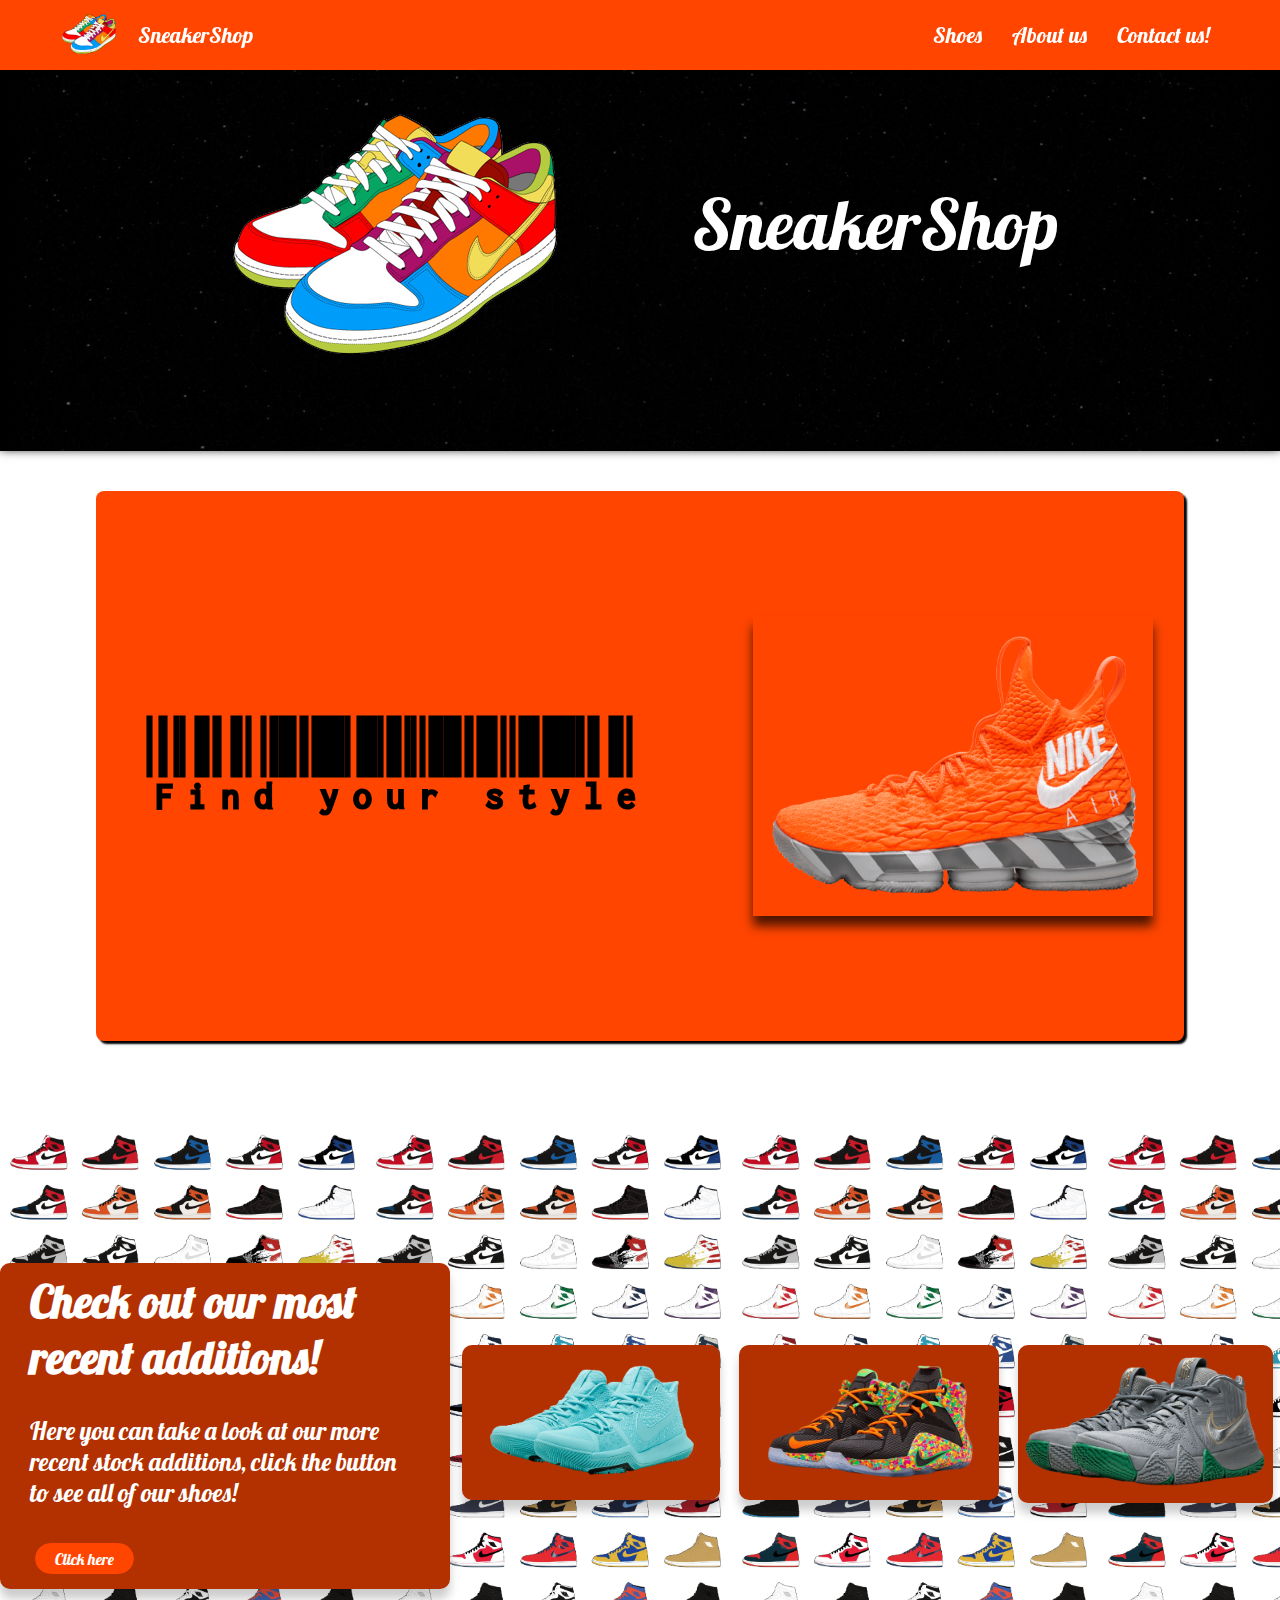
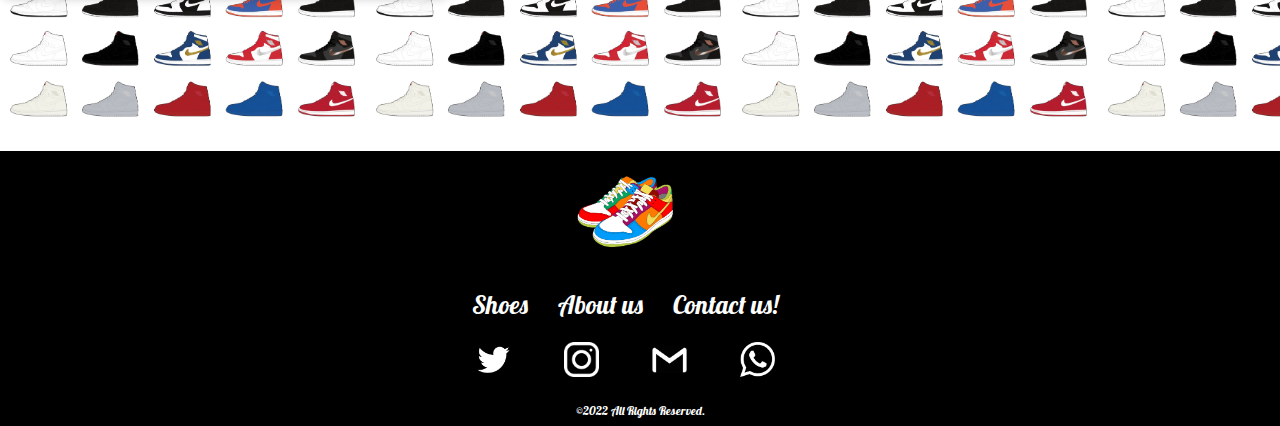
<file: index.html>
<!DOCTYPE html>
<html lang="en">
<head>
    <meta charset="UTF-8">
    <meta http-equiv="X-UA-Compatible" content="IE=edge">
    <meta name="viewport" content="width=device-width, initial-scale=1.0">
    <link rel="stylesheet" href="./estilos/style.css">
    <link rel="shortcut icon" href="./imagenes/logo-removebg-preview.png" type="image/x-icon">
    <title>SneakerShop | Home </title>
</head>
<body>
    <header>
        <a class="logo" href="./index.html">
            <img class="img__logo" src="./imagenes/logo-removebg-preview.png" alt="logo">
            <h3 class="h3__head">SneakerShop</h3>
        </a>
        
        <nav>
            <ul>
                <li class="item"><a href="./secciones/shoes.html">Shoes</a></li>
                <li class="item"><a href="./secciones/nosotros.html">About us</a></li>
                <li class="item"><a href="./secciones/contacto.html">Contact us!</a></li>
            </ul>
        </nav>
    </header>
    <main>
        <section class="banner">
            <img class="logo__banner" src="./imagenes/logo-removebg-preview.png" alt="Logo">
            <h1 class="h1__banner">SneakerShop</h1>
        </section>

       <section class="sec__mid">
           <div class="mid__home">
                <h2 class="h2__style">Find your style</h2>
                <img class="onfeet" src="./imagenes/3.jpg" alt="onfeet">
           </div>
        </section>

        <section class="latest__shoes">

            <div class="latest__text">
                <h2 class="h2__lat">Check out our most recent additions!</h2>

                <p class="p__lat">Here you can take a look at our more recent stock additions, click the button to see all of our shoes!</p>

                <a class="click" href="./secciones/shoes.html">Click here</a>
            </div>

            
            <div class="cards">
                <div class="cards__lat">
                    <img class="img__lat" src="./Shoes/ky3.png" alt="kyrie 3">
                </div>
                <div class="cards__lat">
                    <img class="img__lat" src="./Shoes/lebro.png" alt="lebron">
                </div>
                <div class="cards__lat">
                    <img  class="img__lat" src="./Shoes/4.png" alt="kyrie 4">
                </div>
            </div>
        </section>
    </main>

    
    <footer>
        <nav>
            <a class="footer__img" href="../index.html"><img src="./imagenes/logo-removebg-preview.png"></a>

            <ul class="footer__nav">
                <li><a href="secciones/shoes.html">Shoes</a><li>
                <li><a href="secciones/nosotros.html">About us</a></li>               
                <li><a href="secciones/contacto.html">Contact us!</a></li>   
            </ul>

            <div class="footer__redes">
                <a target="_blank" href="https://twitter.com/JoacoLobru"><img src="./imagenes/twitter.png" alt="Twitter"></a>
                <a target="_blank" href="https://www.instagram.com/joacolobru/"><img src="./imagenes/instagram.png" alt="instagram"></a>
                <a target="_blank" href="https://mail.google.com/mail/u/0/?tab=rm&ogbl#inbox?compose=GTvVlcSGMvXrxRGPzfkWnkMVvsQSxlvHNlCftFSCqSqCxVxRtdMBnSBtjXPrvxKzDWKtcLJhwnGjs"><img src="./imagenes/gmail.png" alt="gmail"></a>
                <a target="_blank" href="https://wa.me/+541149395180"><img src="./imagenes/whatsapp.png" alt="whatsapp"></a>
            </div>

            <p class="footer__copy">&copy;2022 All Rights Reserved.</p>
        </nav>
        
    </footer>

   </body>
 </html>
</body>
</html>
</file>
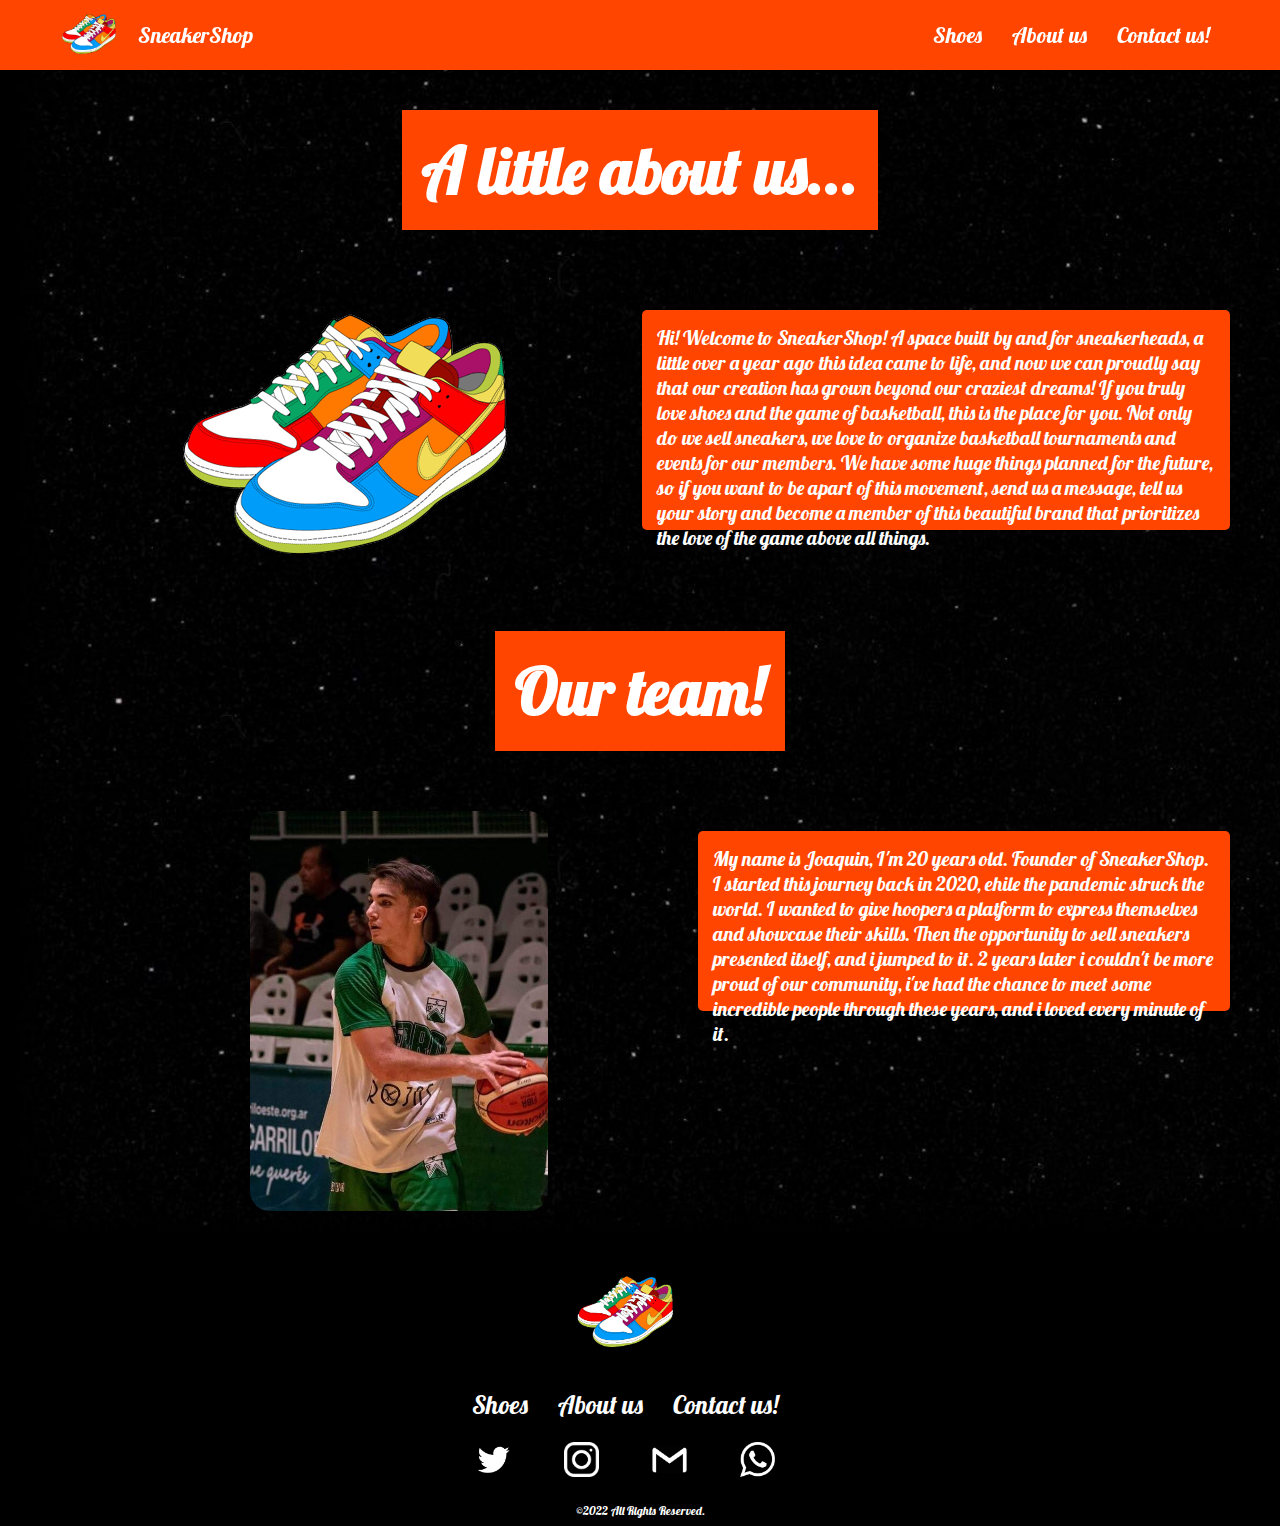
<file: secciones/nosotros.html>
<!DOCTYPE html>
<html lang="en">
<head>
    <meta charset="UTF-8">
    <meta http-equiv="X-UA-Compatible" content="IE=edge">
    <meta name="viewport" content="width=device-width, initial-scale=1.0">
    <link rel="stylesheet" href="../estilos/style.css">
    <link rel="shortcut icon" href="../imagenes/logo-removebg-preview.png" type="image/x-icon">
    <title>SneakerShop | About us</title>
</head>
<body>
    <header>
        <a class="logo" href="../index.html">
            <img class="img__logo" src="../imagenes/logo-removebg-preview.png" alt="logo">
            <h3 class="h3__head">SneakerShop</h3>
        </a>
        
        <nav>
            <ul>
                <li class="item"><a href="shoes.html">Shoes</a></li>
                <li class="item"><a href="nosotros.html">About us</a></li>
                <li class="item"><a href="contacto.html">Contact us!</a></li>
            </ul>
        </nav>

    </header>
    
    <main class="ab__main">
        <section class="h1__shoes">
            <h1 class="h1__sh">A little about us...</h1>
        </section>
        
        <section class="pres">
            <img class="ab__logo" src="../imagenes/logo-removebg-preview.png" alt="Logo">
            <p>Hi! Welcome to SneakerShop! A space built by and for sneakerheads, a little over a year ago this idea came to life, and now we can proudly say that our creation has grown beyond our craziest dreams! If you truly love shoes and the game of basketball, this is the place for you. Not only do we sell sneakers, we love to organize basketball tournaments and events for our members. We have some huge things planned for the future, so if you want to be apart of this movement, send us a message, tell us your story and become a member of this beautiful brand that prioritizes the love of the game above all things. </p>
        </section>

        <section class="h1-shoes">
            <h1 class="h1__sh">Our team!</h1>
        </section>

        <section class="team">
            <img class="lobru" src="../imagenes/WhatsApp-Image-2022-04-04-at-5.26.04-PM-e1650034533144.jpeg" alt="">
            <p>My name is Joaquin, I'm 20 years old. Founder of SneakerShop. I started this journey back in 2020, ehile the pandemic struck the world. I wanted to give hoopers a platform to express themselves and showcase their skills. Then the opportunity to sell sneakers presented itself, and i jumped to it. 2 years later i couldn't be more proud of our community, i've had the chance to meet some incredible people through these years, and i loved every minute of it.</p>
        </section>
    
    </main>



    <footer>
        <nav>
            <a class="footer__img" href="../index.html"><img src="../imagenes/logo-removebg-preview.png"></a>

            <ul class="footer__nav">
                <li><a href="secciones/shoes.html">Shoes</a><li>
                <li><a href="secciones/nosotros.html">About us</a></li>               
                <li><a href="secciones/contacto.html">Contact us!</a></li>   
            </ul>

            <div class="footer__redes">
                <a target="_blank" href="https://twitter.com/JoacoLobru"><img src="../imagenes/twitter.png" alt="Twitter"></a>
                <a target="_blank" href="https://www.instagram.com/joacolobru/"><img src="../imagenes/instagram.png" alt="instagram"></a>
                <a target="_blank" href="https://mail.google.com/mail/u/0/?tab=rm&ogbl#inbox?compose=GTvVlcSGMvXrxRGPzfkWnkMVvsQSxlvHNlCftFSCqSqCxVxRtdMBnSBtjXPrvxKzDWKtcLJhwnGjs"><img src="../imagenes/gmail.png" alt="gmail"></a>
                <a target="_blank" href="https://wa.me/+541149395180"><img src="../imagenes/whatsapp.png" alt="whatsapp"></a>
            </div>

            <p class="footer__copy">&copy;2022 All Rights Reserved.</p>
        </nav>
        
    </footer>

</body>
</html>
</file>
<file: estilos/style.css>
@import url('https://fonts.googleapis.com/css2?family=Lobster&display=swap'); /*Logo nav*/
@import url('https://fonts.googleapis.com/css2?family=Grape+Nuts&display=swap');
@import url('https://fonts.googleapis.com/css2?family=Libre+Barcode+128+Text&display=swap');
@import url('https://fonts.googleapis.com/css2?family=Public+Sans:wght@200&display=swap');
/*HEADER*/

*{
    margin: 0;
    padding: 0;
    box-sizing: border-box;
    scroll-behavior: smooth ;
    font-family: 'Lobster';
}

header{
    display: flex;
    justify-content: space-between;
    background-color: #ff4500;
    min-height: 65px;
    position: fixed;
    align-items: center;
    width: 100%;
    padding: 0 40px;

    box-shadow: 0 2px 5px rgba(0, 0, 0, 0.4);
    z-index: 10;
}

.logo{
    display: flex;
    align-items: center;
    text-decoration: none;
    color: white;
    font-family: 'Lobster', cursive;
}

.logo:hover{
    transform: scale(1.1);
    transition: 0.7s;
    color: white;
}

.h3__head{
    font-weight: 400;
    font-size: 22px;
}

.img__logo{
    height: 70px;
}

nav{
    text-decoration: none;
}

ul{
    display: flex;
    list-style: none;
}

nav a{
    color: white;
    padding-right: 30px;
    font-weight: 400;
    font-family: 'Lobster', cursive;
    text-decoration: none;
    font-size: 22px;
}

nav li:hover{
    transform: scale(1.2);
    transition: 0.7s;
    color: white;
}

.shop{
    height: 30px;
    width: 37px;
}

/*inicio*/
.banner{
    background-image: linear-gradient(
        0deg,
        rgba(0,0,0,0.5),
        rgba(0,0,0,0.5)
    )  
    ,url(../imagenes/background\ 1.jpg);
    background-size:cover;
    display: flex;
    text-align: center;
    width: 100%;
    box-shadow: 0px -2px 10px black;
    
}


.h1__banner{
    color: #ffffff;
    font-family: 'Lobster', cursive;
    font-weight: 300;
    font-size: 70px;
    margin-top: 180px;
   
}

.logo__banner{
    margin-left: 100px;
    margin-top: 30px;
}

.mid__home{
    display: flex;
    align-items: center;
    gap:60px;
}

.mid__home{
    background-color: #ff4500;
    display: flex;
    justify-content: center;
    max-width: 85%;
    height: 550px;
    margin-left: 7.5%;
    margin-top: 40px;
    margin-bottom: 60px;
    box-shadow: 3px 3px 2px black;
    border-radius: 8px;
}

.h2__style{
    font-family: 'Libre Barcode 128 Text', cursive;
    font-size: 100px;
    margin-left: 20px ;
    color: #000000;
    display: flex;
    flex-direction: row;
    
}

.onfeet{
    box-shadow: 0 10px 10px rgba(0, 0, 0, 0.7); 
    margin-top: px;
    margin-left: 50px;
    height: 300px;
    width: 400px;
}

/* Ultimos diseños */
.latest__shoes{
    background-image: url(../imagenes/backkk.jpg);
    background-size: contain;
    min-height: 650px;
    width: 100%;
    display: flex;
    align-items: center;
}

.latest__text{
    padding: 10px 30px 10px 30px;
    background-color: #B33000;
    font-family: 'Lobster', cursive;
    border-radius: 10px;
    box-shadow: 0 10px 10px rgba(0, 0, 0, 0.2);
}

.h2__lat{
    font-family: 'Lobster', cursive;
    color: white;
    font-size: 45px;
    padding-bottom: 30px;
}

.p__lat{
    color: white;
    font-size: 25px;
}

.cards{
    display: flex;
    justify-content: center;
}

.cards__lat{
    padding: 7px;
    margin-left: 5px;
}

.cards__lat img{
    background-color: #B33000;
    width: 100%;
    align-items: center;
    border-radius: 10px;
    box-shadow: 0 10px 10px rgba(0, 0, 0, 0.2);
}

.cards__lat:hover{
    transform: scale(1.1);
    transition: 0.7s;
    overflow: hidden;
}


.latest__shoes p{
    padding-bottom: 30px;
}

/* Footer */

footer{
    background-color: black;
    height: 275px;
    text-align: center;
    color: white;
}

.footer__nav{
    display: flex;
    justify-content: center;
    padding: 7px;
}
 
.footer__nav a{
    color: white;
    font-size: 25px;
}

.footer__img img{
    height: 125px;
    width: 175px;
}

.footer__img img:hover{
    transform: rotate(360deg);
    transition: 1.4s;
}

.footer__redes{
    padding: 15px;
}

.footer__redes img{
    height: 35px;
    padding: 0 10px;
}

.footer__redes img:hover{
    transform: scale(1.2);
    transition: 0.7s;
}

.footer__copy{
    font-size: 12px;
    padding-top: 5px;
}

/* Shoes */
.shoes__main{
    background-image: url(../imagenes/background\ 1.jpg);
    background-size: auto;
}

#stock{
    display: flex;
    margin: 15px;
    gap: 15px;
}

.h1__shoes{
    display: flex;
    justify-content: center;
    color: white;
    font-family: 'Lobster', cursive;
    font-size: 2em;
    font-weight: 800;
    padding-top: 80px;
}

#h1__sh{
    /* background-image:url(../imagenes/lll.jpg);
    background-size: cover; */
    padding: 20px;
    background-color: #ff4500;
}

.h1__sh{
    /* background-image:url(../imagenes/lll.jpg);
    background-size: cover; */
    padding: 20px;
    background-color: #ff4500;
}

.shoes__cards{
    display: grid;
    grid-template-columns: 25% 25% 25% 25%;
    overflow: hidden;
}

.shoes__img{
    margin: 60px 60px 60px 40px;
}

.shoes__img img{
    width: 19rem;
    background-image: url(../imagenes/123.jpg);
    background-size: cover;
    background-repeat: no-repeat;
    height: 200px;
    border-radius: 20px;
    box-shadow: 0 10px 10px rgba(0, 0, 0,2, 0.2);
    
}

.shoes__img img:hover{
    transform: scale(1.1);
    transition: 0.7s;
}

.title__shoes{
    font-family: 'Lobster', cursive;
    color: #ffffff;
    background-color: #ff4500;
    width: 19rem;
    padding: 5px 0 5px 10px;
    font-weight: 300;
    font-size: 18px;
    box-shadow: 0 10px 10px rgba(0, 0, 0, 0.2);
}

.p__shoes{
    font-family: 'Lobster', cursive;
    color: #ffffff;
    background-color: #ff4500;
    width: 19rem;
    padding: 5px 0 5px 10px;
    font-weight: 300;
    font-size: 18px;
    box-shadow: 0 10px 10px rgba(0, 0, 0, 0.2);
}


a.add-cart{
    display:inline-block;
    
    font:normal normal 300 1.3em 'Lobster';
    text-decoration:none; 
    
    color:#ffffff;
    background-color:transparent;
    border:none;
    border-radius:100px;
    
    padding: .3em 1.2em;
    margin:5px;

    cursor: pointer;
        
    background-size: 200% 100%; 
    background-image: linear-gradient(to right, #ff4500 50%, #FF5515 50%);
    transition: background-position .3s cubic-bezier(0.19, 1, 0.22, 1) .1s, color .5s ease 0s, background-color .5s ease;
  }
  
  a.add-cart:hover{
    color:#ffffff;
    background-color:#ff4500;
    background-position: -100% 100%;
    border:none;
  }



  .click{
    display:inline-block;
    
    font:normal normal 300 2em ;
    font-family: 'Lobster', cursive;
    text-decoration:none; 
    
    color:#ffffff;
    background-color:transparent;
    border:1px solid #ff4500;
    border-radius:100px;
    
    padding: .3em 1.2em;
    margin:5px;
        
    background-size: 200% 100%; 
    background-image: linear-gradient(to right, #ff4500 50%, #ffffff 50%);
    transition: background-position .3s cubic-bezier(0.19, 1, 0.22, 1) .1s, color .5s ease 0s, background-color .5s ease;
  }
  
  .click:hover{
    color:#ff4500;
    background-color:white;
    background-position: -100% 100%;
    border: 1px solid #ff4500;
  }
  

  /* Contact us */
.main__con{
    padding: 50px;
    background-image: linear-gradient(
      0deg,
      rgba(0,0,0,0.5),
      rgba(0,0,0,0.5)
  )  
  ,url(../imagenes/background\ 1.jpg);
  background-size:cover;
  height: 100%;
  }

.form img{
      height: 37em;
      width: 25em;
      background:linear-gradient(
      0deg,
      rgba(0,0,0,0.5),
      rgba(0,0,0,0.5));
      border:#ff4500 solid 2px 0 2px 2px;
    }

.form{
      display: flex;
      justify-content: center;
      margin-top: 25px;
}

.form form{
    background-image: url(../imagenes/formm.jpg);
    background-size: cover;
    display: flex;    
    justify-content: space-evenly;
    flex-direction: column;
    padding-left:20px;
    padding-right: 10px;
    font-family: 'Lobster', cursive;
    border-left: #ff4500 solid 15px;
    height: 37em;
    width: 23.5em;
}

form ::placeholder{
    font-family: 'Lobster', cursive;
}

.input__form{
    display: flex;
    flex-direction: column;
}

.input__form > textarea{
    resize: none;
    outline: none;
}

.input__form > input:focus, textarea:focus{
    border-bottom: #ff4500 1px solid;
}

.input__form > textarea::-webkit-scrollbar{
    width: 8px;
    cursor: pointer;
}

.input__form > textarea::-webkit-scrollbar-thumb{
    background-color: #ff4500;
}

.input__form input, select{
    width: 15em;
    height: 2.5em;
    outline: none;
    border:none;
    border-bottom: 1px #D3D3D3 solid;
}


#slideShow {
    position: relative;
    width: 400px;
    height: 300px;
    margin-left: 380px;
    margin-top: 50px;
}

#slideShow img{
    position: absolute;
    opacity: 0;
    width: 400px;

    transition: 1s;
}

#slideShow .current{
    width: 500px;
    opacity: 1;
    margin-left: 50px;
    
    transition: 2s;
}

/* About us */

.h1__sh{
    margin-top: 30px;
}

.ab__main{
    background-image: url(../imagenes/background\ 1.jpg);
    background-size: cover;
}

.ab__logo{
    height: 100%;
    max-width: 50%;
    margin-left: 50px;
}

.pres{
    display: flex;
    justify-content: space-between;
}

.h1-shoes{
    display: flex;
    justify-content: center;
    color: white;
    font-family: 'Lobster', cursive;
    font-size: 2em;
    font-weight: 800;
    margin-top: -50px;
}

.pres p{
    color: #ffffff;
    background-color: #ff4500;
    font-family: 'Lobster', cursive;
    width: 47rem;
    height: 11em;
    margin-top: 80px;
    margin-right: 50px;
    padding:15px;
    font-size: 20px;
    border-radius: 5px;
    font-weight: normal;
}

.team{
    display: flex;
}

.team p{
    color: #ffffff;
    background-color: #ff4500;
    font-family: 'Lobster', cursive;
    width: 47rem;
    height: 180px;
    margin-right: 50px;
    padding:15px;
    font-size: 20px;
    border-radius: 5px;
    font-weight: normal;
    margin-top: 80px;
}

.lobru{
    margin-top: 60px;
    margin-right: 150px;
    margin-left: 250px;
    margin-bottom: 40px;
    width: 300px;
    height: 400px;
    border-radius: 20px;


}
/* SHOPPING CART */

.container{
    padding-bottom: 40px;
}

.shop-h1{
    display: flex;
    justify-content: center;
    color: white;
    font-family: 'Lobster', cursive;
    font-size: 2em;
    font-weight: 800;
    padding-bottom:30px;
}

.shop-h1-text{
    background-color: #ff4500;
    padding: 20px;
}

.cart-header {
    font-weight: normal;
    font-size: 1.25em;
    color: #ffffff;
}

.cart-column {
    display: flex;
    align-items: center;
    border-bottom: 1px solid #ff4500;
    margin-right: 1.5em;
    padding-bottom: 10px;
    margin-top: 10px;
}

.cart-row {
    display: flex;
    margin-left: 25%;
    margin-right: 25% ;
    width: 50%;
}

.cart-item {
    width: 45%;
}

.cart-price {
    width: 20%;
    font-size: 1.2em;
    color: #ffffff;
}

.cart-quantity {
    width: 35%;
}

.cart-item-title {
    color: #ffffff;
    margin-left: .5em;
    font-size: 1.2em;
}

.cart-item-image {
    width: 200px;
    height: 180px;
    height: auto;
    border-radius: 10px;
}

.btn-danger {
    color: white;
    background-image: url(../imagenes/) ;
    border: none;
    border-radius: .3em;
    font-weight: normal;
    background-color: #ff4500;
    font-family: 'Lobster';
    height: 34px;
    width: 50px;
}

.btn-danger:hover {
    background-color: red;
    cursor: pointer;
}

.cart-quantity-input {
    height: 34px;
    width: 50px;
    border-radius: 5px;
    border: 1px solid #ff4500;
    color: white;
    font-family: 'Lobster', cursive ;
    background-color: #ff4500;
    padding: 0;
    text-align: center;
    font-size: 1.2em;
    margin-right: 25px;
}

.cart-row:last-child {
    border-bottom: 1px solid black;
}

.cart-row:last-child .cart-column {
    border: none;
}

.cart-total {
    text-align: end;
    margin-top: 10px;
    margin-right: 25%;
    
}

.cart-total-title {
    font-weight: normal;
    font-size: 1.5em;
    color: #ffffff;
    margin-right: 20px;
    
}

.cart-total-price {
    color: #ffffff;
    font-size: 1.1em;
}

.btn-purchase {
    display: block;
    margin: 40px auto 80px auto;
    font-size: 1.75em;
    background-color: #ff4500;
    color: #ffffff;
    border-radius: 20px;
    padding: 10px;
    margin-bottom: 0px;
    cursor: pointer;
}
</file>
